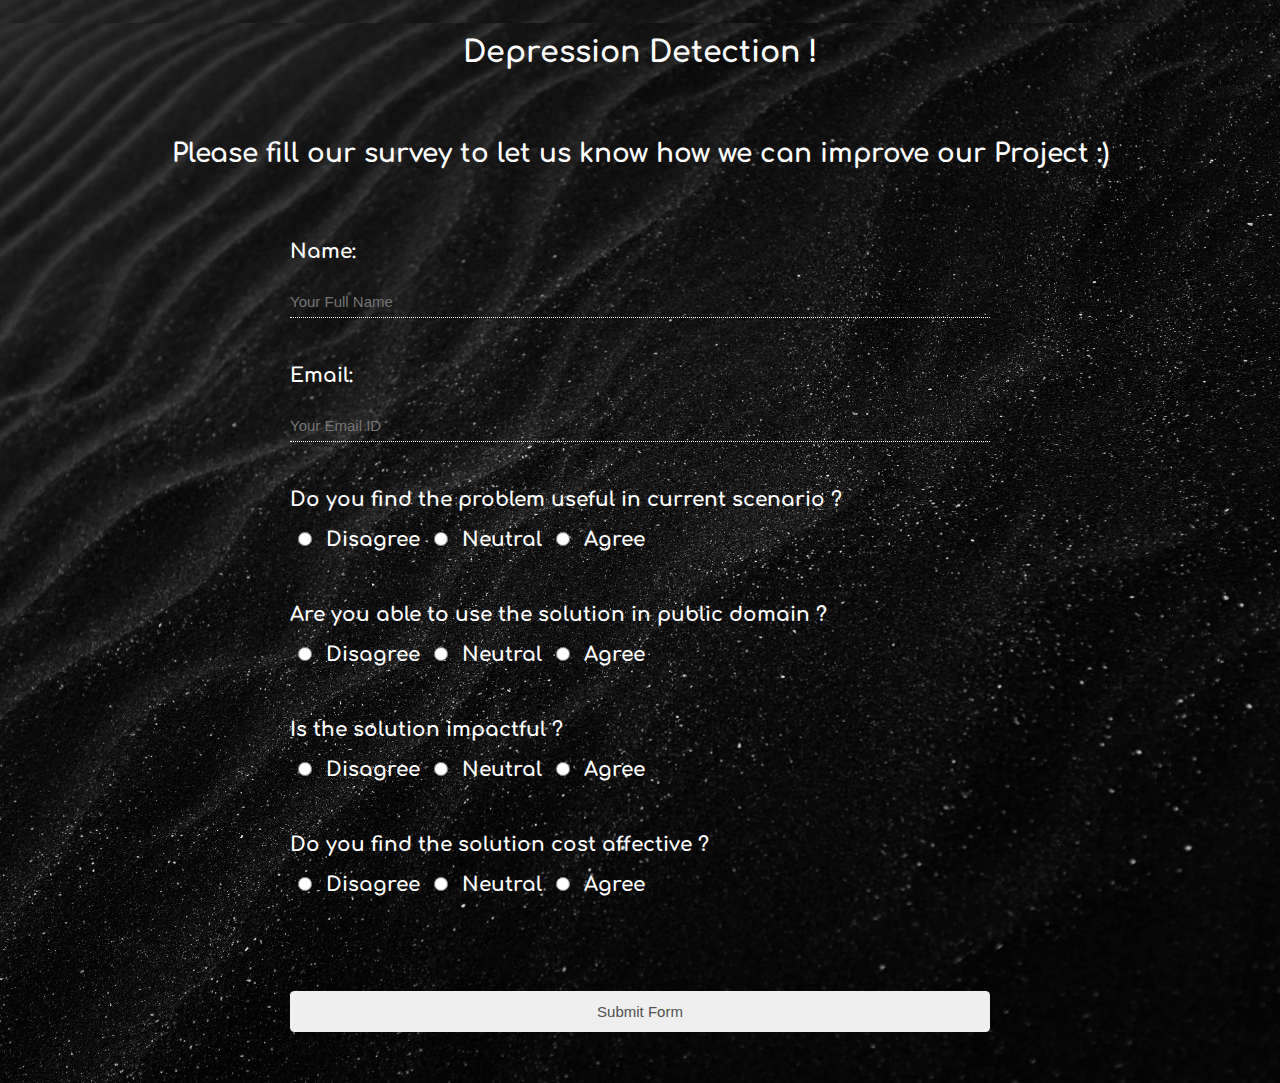
<file: ui/feedback form/index.html>
<!DOCTYPE html>
<html>
<head>
	<title>Survey Form</title>
	<link href="https://fonts.googleapis.com/css?family=Comfortaa" rel="stylesheet">
	<link rel="stylesheet" type="text/css" href="main.css">
</head>
<body>
	<h1 id="title">Depression Detection ! </h1>
	<h3 id="description">Please fill our survey to let us know how we can improve our Project :)</h3>
	<form method="POST" action="https://formspree.io/amitsarangi44@gmail.com" id="survey-form">
		<div>
			<label for="name" id="name-label">Name:</label>
			<input class="input-elm" type="text" name="name" id="name" required placeholder="Your Full Name">
</div> <div>
		
			<label for="email" id="email-label">Email:</label>
			<input class="input-elm" type="email" name="email" id="email" required placeholder="Your Email ID">
</div>
		
		
			<div>Do you find the problem useful in current scenario ?<br>
<input class="input-elm input-radio" type="radio" name="likely" value="1" id="radio-1"> <label for="radio-1">Disagree</label>
<input class="input-elm input-radio" type="radio" name="likely" value="1" id="radio-1"> <label for="radio-1">Neutral</label>
<input class="input-elm input-radio" type="radio" name="likely" value="1" id="radio-1"> <label for="radio-1">Agree</label>
		</div>
		







			<div>Are you able to use the solution in public domain ?<br>
<input class="input-elm input-radio" type="radio" name="likely" value="1" id="radio-1"> <label for="radio-1">Disagree</label>
<input class="input-elm input-radio" type="radio" name="likely" value="1" id="radio-1"> <label for="radio-1">Neutral</label>
<input class="input-elm input-radio" type="radio" name="likely" value="1" id="radio-1"> <label for="radio-1">Agree</label>
		</div>






			<div>Is the solution impactful ?<br>
<input class="input-elm input-radio" type="radio" name="likely" value="1" id="radio-1"> <label for="radio-1">Disagree</label>
<input class="input-elm input-radio" type="radio" name="likely" value="1" id="radio-1"> <label for="radio-1">Neutral</label>
<input class="input-elm input-radio" type="radio" name="likely" value="1" id="radio-1"> <label for="radio-1">Agree</label>
		</div>




			<div>Do you find the solution cost affective ?  <br>
<input class="input-elm input-radio" type="radio" name="likely" value="1" id="radio-1"> <label for="radio-1">Disagree</label>
<input class="input-elm input-radio" type="radio" name="likely" value="1" id="radio-1"> <label for="radio-1">Neutral</label>
<input class="input-elm input-radio" type="radio" name="likely" value="1" id="radio-1"> <label for="radio-1">Agree</label>
		</div>
			

		
		<button class="button-elm" type="submit" id="submit">Submit Form</button>
	</form>
	<script type="text/javascript" src="https://cdn.freecodecamp.org/testable-projects-fcc/v1/bundle.js"></script>
</body>




<script> 



</script>
</html>
</file>
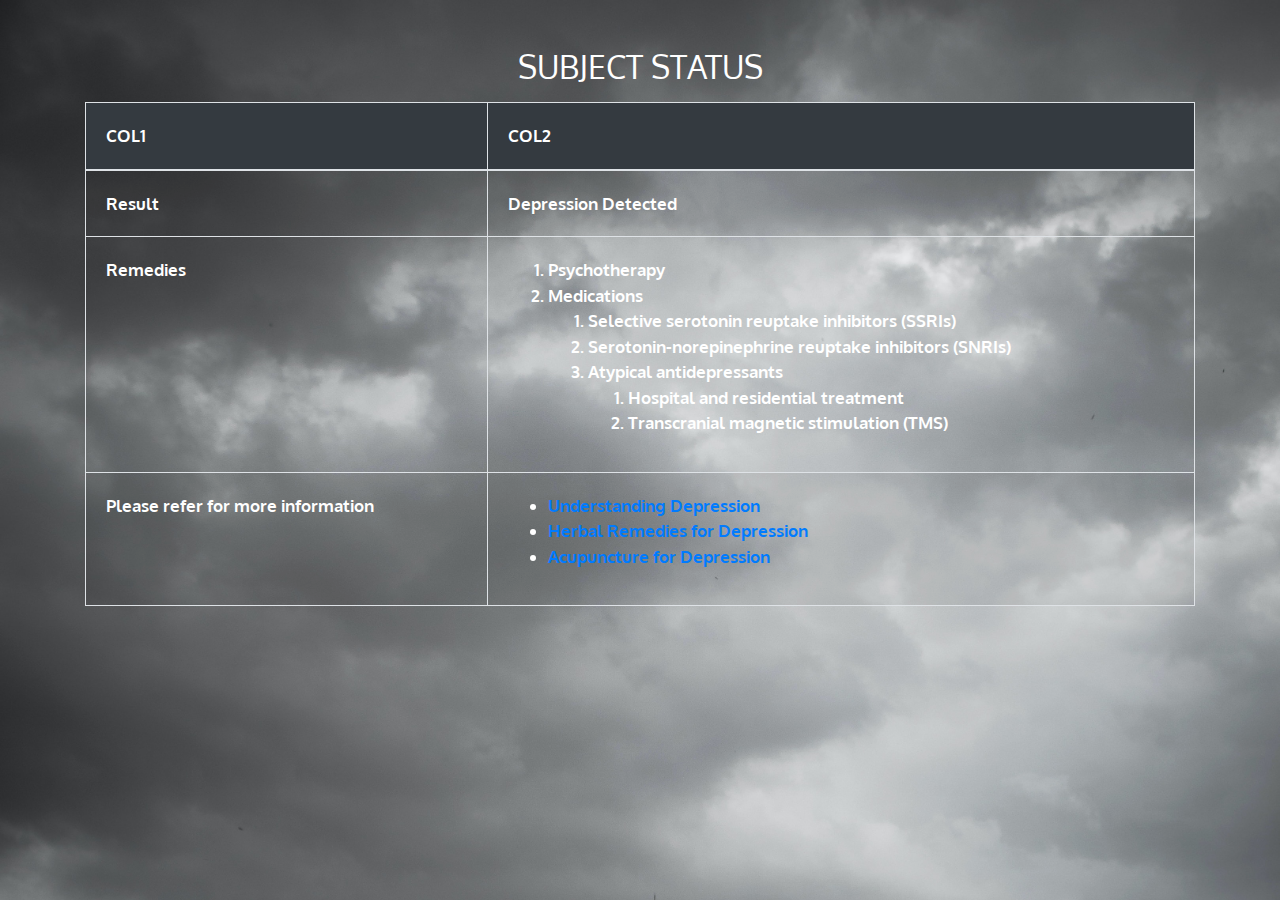
<file: ui/result/index.html>
<!DOCTYPE html>
<html lang="en">

<head>
  <meta charset="UTF-8">
  <meta name="viewport" content="width=device-width, initial-scale=1.0">
  <meta http-equiv="X-UA-Compatible" content="ie=edge">
  <title>Subject Result</title>
  <!-- google font -->
  <link href="https://fonts.googleapis.com/css?family=Oxygen:300&display=swap" rel="stylesheet">
  <!-- bootstrap 4 css -->
  <link rel="stylesheet" href="https://stackpath.bootstrapcdn.com/bootstrap/4.4.1/css/bootstrap.min.css"
    integrity="sha384-Vkoo8x4CGsO3+Hhxv8T/Q5PaXtkKtu6ug5TOeNV6gBiFeWPGFN9MuhOf23Q9Ifjh" crossorigin="anonymous">
  <!-- custom css   -->
  <link rel="stylesheet" href="css/main.css">
</head>

<body>
  <div class="container mt-5">
    <h2 class="text-center mb-3">SUBJECT STATUS</h2>
    <div class="table-responsive">
      <table class="table table-striped table-bordered table-hover">
        <thead>
          <tr class="bg-dark text-white">
            <th scope="col">COL1</th>
            <th scope="col">COL2</th>
            
          </tr>
        </thead>
        <tbody>
          <tr>
            <th scope="row">Result</th>
            <td>Depression Detected</td>
            
          </tr>
          <tr>
            <th scope="row">Remedies</th>
            <td>
<ol>
<li> Psychotherapy</li>
<li> Medications <ol> <li>Selective serotonin reuptake inhibitors (SSRIs)</li>

<li>Serotonin-norepinephrine reuptake inhibitors (SNRIs)</li>
<li>Atypical antidepressants </li>
<ol></li>
<li> Hospital and residential treatment</li>
<li> Transcranial magnetic stimulation (TMS)</li>
</ol>
</td>
            
          </tr>
            
<tr>
            <th scope="row">Please refer for more information</th>
            <td>
<ul>

<li> 
<a href="https://www.webmd.com/depression/guide/understanding-depression-treatment#1">Understanding Depression</a>
</li>
<li> 
<a href="https://www.webmd.com/depression/guide/understanding-depression-treatment#1">Herbal Remedies for Depression</a>
</li>
<li> 
<a href="https://www.webmd.com/depression/guide/understanding-depression-treatment#1">Acupuncture for Depression</a>
</li>
</ul>

</td>
            
          </tr>
          
        </tbody>
      </table>
    </div>
  </div>

  <!-- jquery cdn -->
  <script src="https://code.jquery.com/jquery-3.4.1.slim.min.js"
    integrity="sha384-J6qa4849blE2+poT4WnyKhv5vZF5SrPo0iEjwBvKU7imGFAV0wwj1yYfoRSJoZ+n" crossorigin="anonymous">
  </script>
  <!-- bootstrap 4 popper js -->
  <script src="https://cdn.jsdelivr.net/npm/popper.js@1.16.0/dist/umd/popper.min.js"
    integrity="sha384-Q6E9RHvbIyZFJoft+2mJbHaEWldlvI9IOYy5n3zV9zzTtmI3UksdQRVvoxMfooAo" crossorigin="anonymous">
  </script>
  <!-- bootstrap 4 js -->
  <script src="https://stackpath.bootstrapcdn.com/bootstrap/4.4.1/js/bootstrap.min.js"
    integrity="sha384-wfSDF2E50Y2D1uUdj0O3uMBJnjuUD4Ih7YwaYd1iqfktj0Uod8GCExl3Og8ifwB6" crossorigin="anonymous">
  </script>
  <!-- custom js -->
  <script src="js/main.js"></script>
</body>

</html>
</file>
<file: ui/feedback form/main.css>
* {margin: 0; border: 0; padding: 0; outline: none; 

line-height : 2;}
html, body {
	
	color: white;
	font-size: 15px;
	font-family: 'Comfortaa', cursive;
background-image: url(img.jpg);
	background-size: cover;
	background-position: top center;
	position: relative;
  font-weight: bold;


}
.list-items {
	list-style: none;
}
.input-elm {
	margin-top: 1em;
	width: 100%;
	height: 2em;
	background-color: transparent;
	border-bottom: 0.1em dotted #ffffff;
	font-size: 15px;
}
.input-radio, .input-checkbox {
	margin-top: 0.3em;
	margin-bottom: 0.3em;
	width: 2em;
	height: .9em;
	
}
.select-elm {
	margin-top: 1em;
	width: 100%;
	background-color: transparent;
	font-size: 15px;
	color: #505050;
	border-bottom: 0.1em dotted #ffffff;
	-webkit-appearance: none;
  	-webkit-border-radius: 0;
}
.textarea-elm {
	margin-top: 1em;
	width: 100%;
	height: 9em;
	font-size: 15px;
	background-color: transparent;
	border: 0.1em dotted #ffffff;
}
.button-elm {
	margin: auto;
	margin-top: 5.75em;
	width: 100%;
	height: 2.75em;
	font-size: 15px;
	border-radius: 0.3em;
	color: #505050;
	display: block;
}
#title {
	margin-top: 0.75em;
	text-align: center;
	font-size: 30px;
}
#description {
	margin-top: 1.75em;
	text-align: center;
	font-size: 1.75em;
}
	.desc-foot {
		text-align: right;
		font-size: 20px;
	}
#survey-form {
	margin: auto;
	margin-top: 2.55em;
	margin-bottom: 2.55em;
	padding: 0 1.2em;
	max-width: 35em;
	font-size: 20px;
}
	#survey-form div {
		margin-top: 1.75em;
	}
</file>
<file: ui/result/css/main.css>
body {
  font: 500 17px/1.5 'Oxygen', sans-serif;
   font-weight: bold;
background-image: url(img.jpeg);
	background-size: cover;
	background-position: top center;
	position: relative;
	
color: white;

}



.table td,
.table th {
  padding: 20px;
color: white;
}

.tooltip .arrow:before {
  border-left-color: #dc3545;
color: white;
}
.tooltip .tooltip-inner {
  background: #dc3545;
}
</file>
